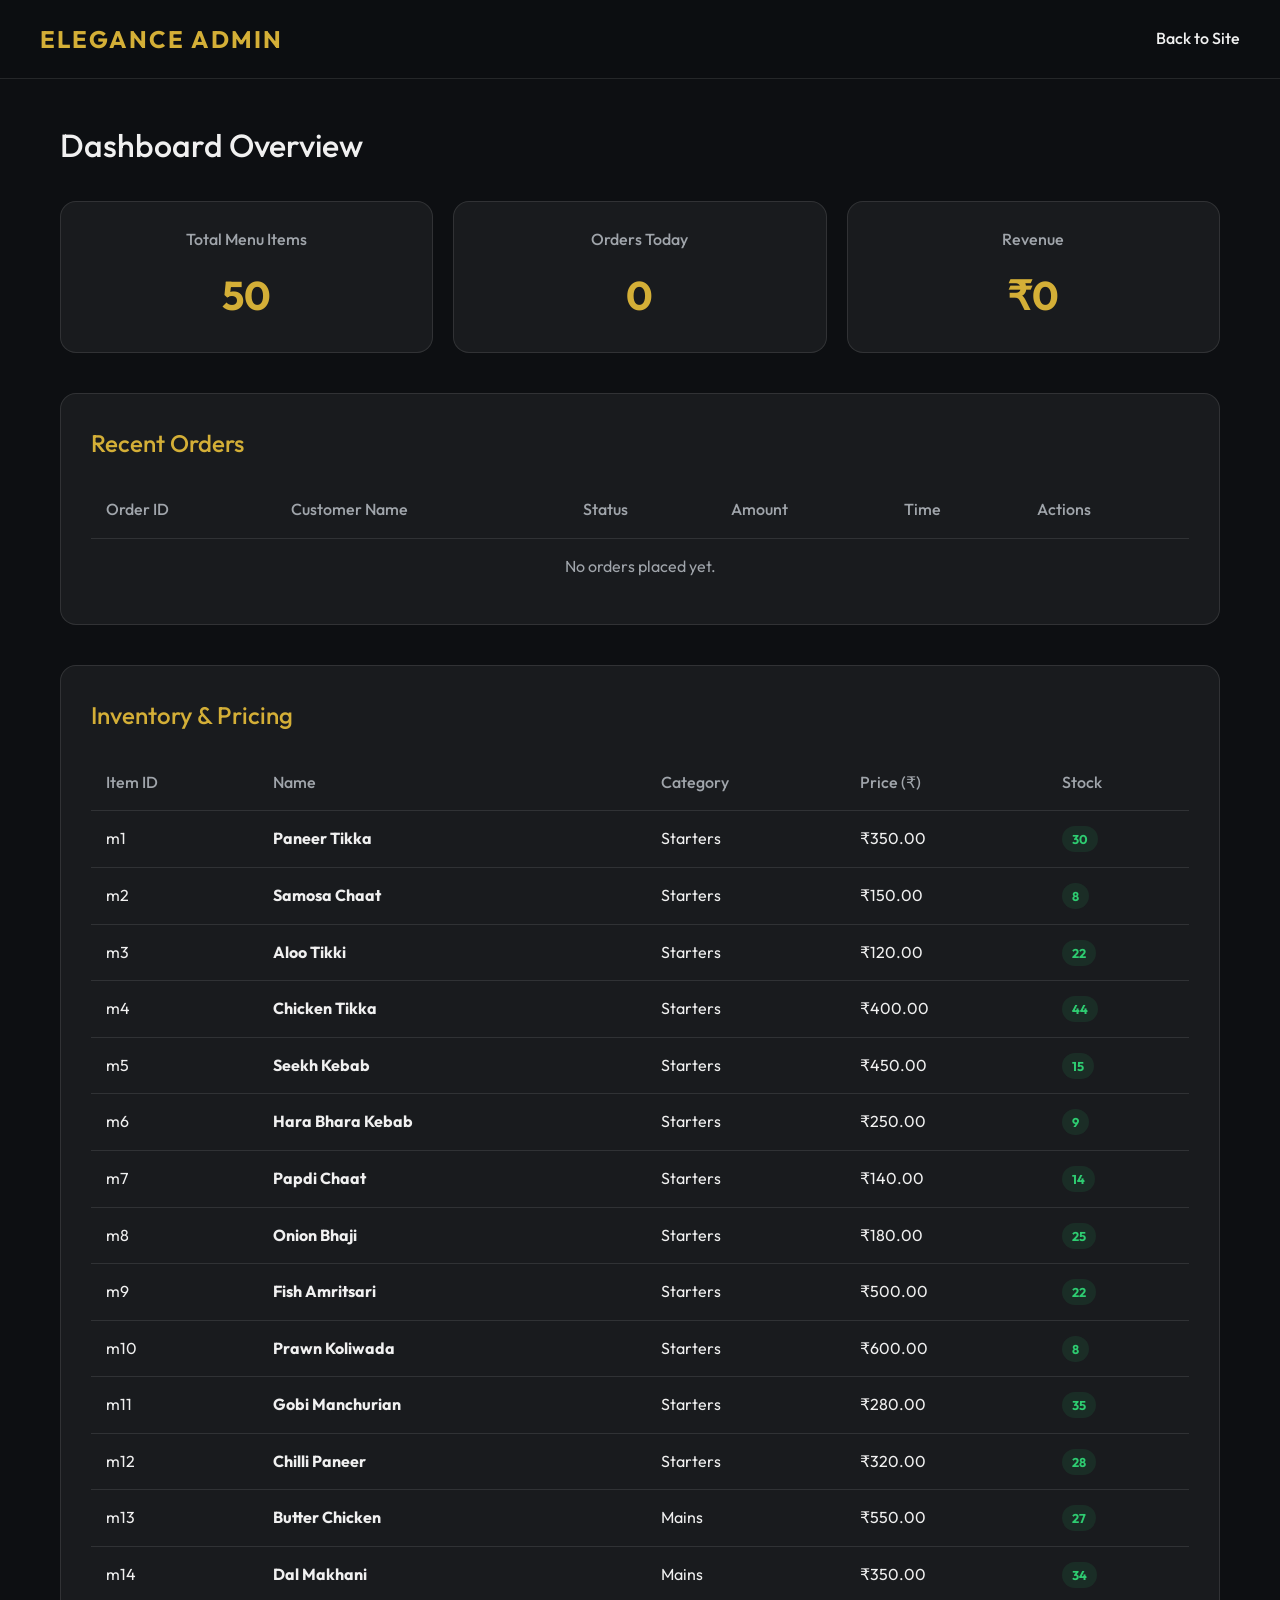
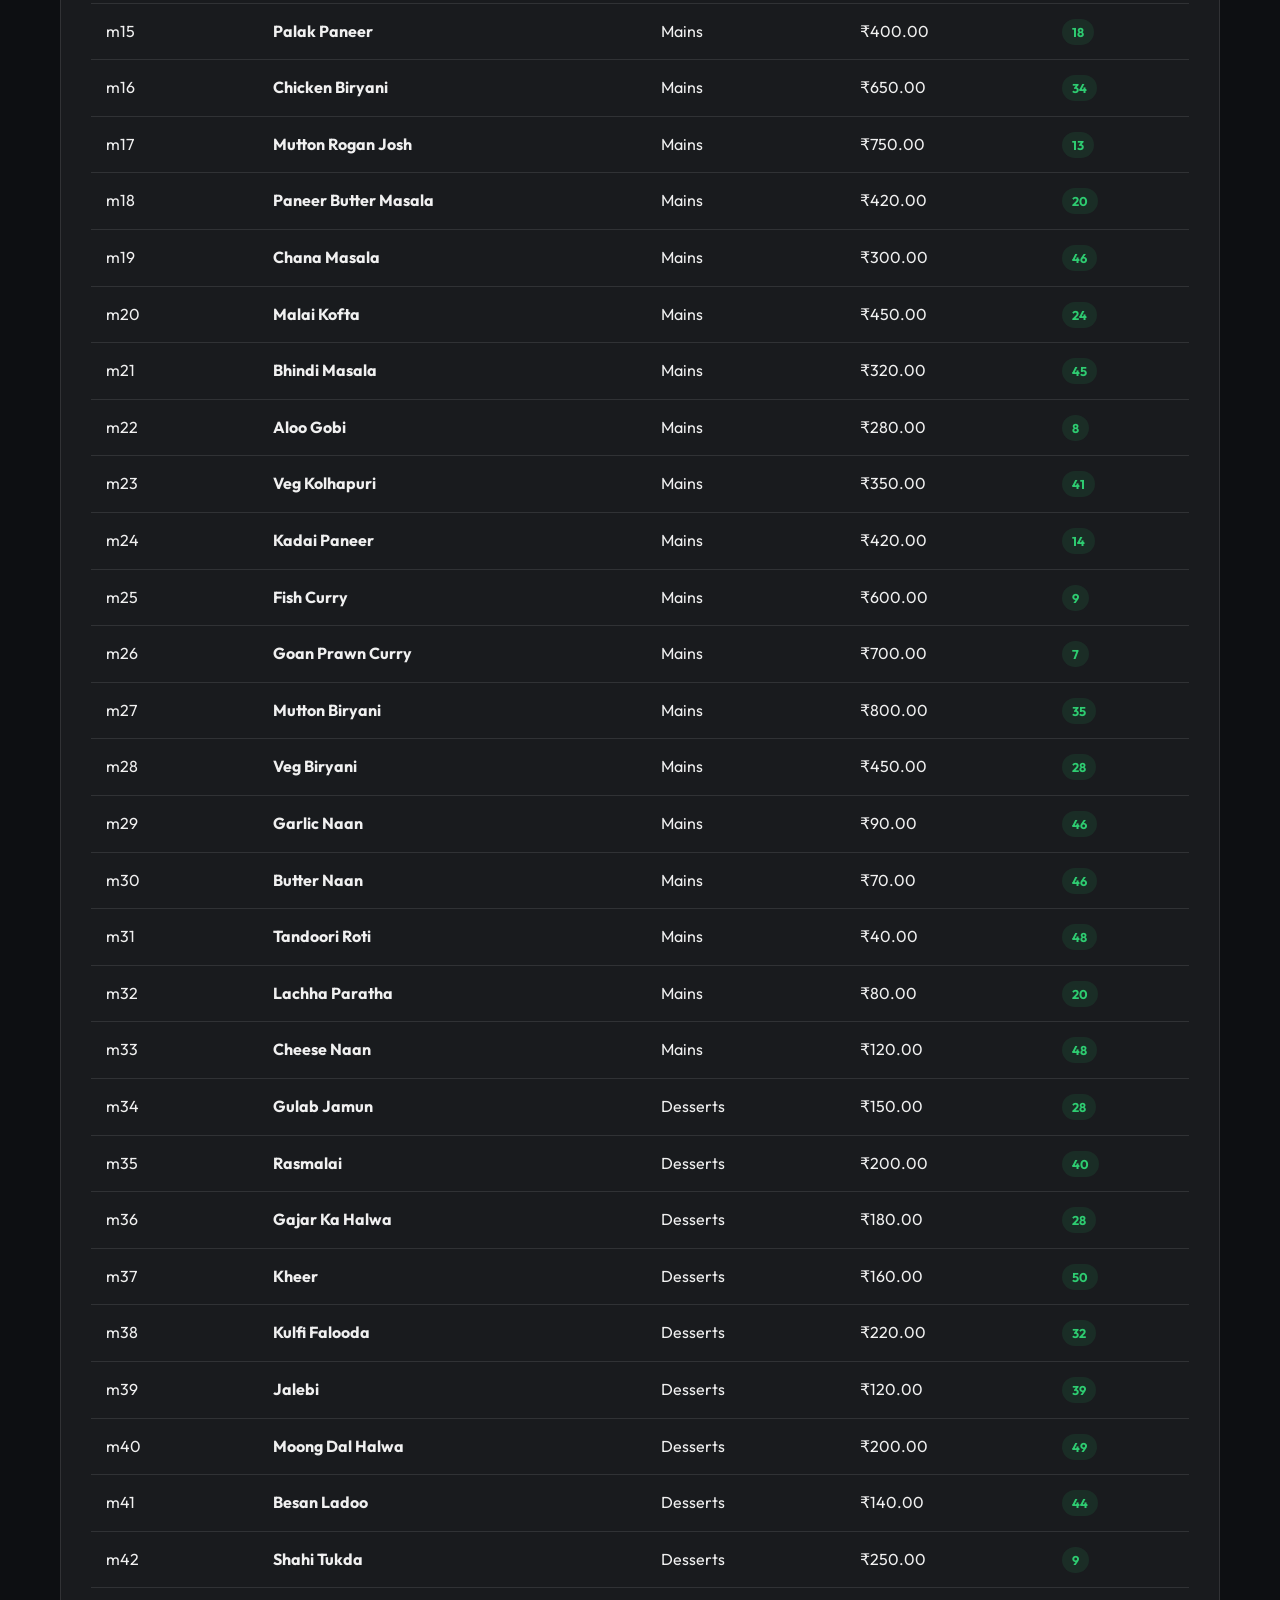
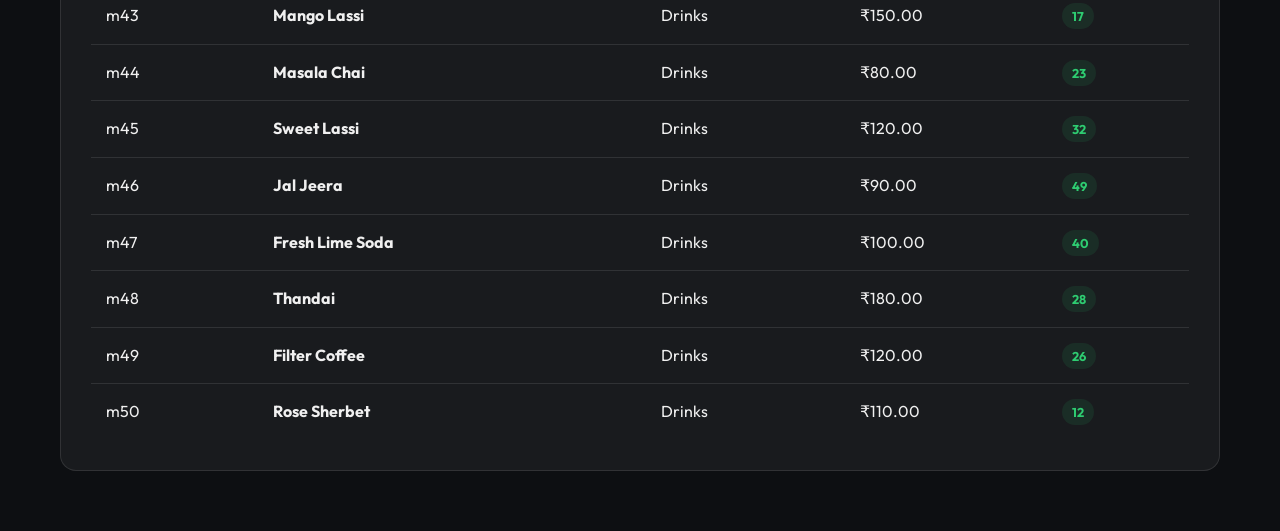
<file: admin.html>
<!DOCTYPE html>
<html lang="en">
<head>
    <meta charset="UTF-8">
    <meta name="viewport" content="width=device-width, initial-scale=1.0">
    <title>Admin Dashboard - Elegance</title>
    <link href="https://fonts.googleapis.com/css2?family=Outfit:wght@300;400;500;600;700&display=swap" rel="stylesheet">
    <link rel="stylesheet" href="css/style.css">
    <style>
        /* Admin specific styles */
        .admin-main { max-width: 1200px; margin: 120px auto 60px; padding: 0 20px; }
        .dashboard-grid { display: grid; grid-template-columns: repeat(auto-fit, minmax(280px, 1fr)); gap: 20px; margin-bottom: 40px; }
        .stat-card {
            background: var(--card-bg); border: 1px solid var(--card-border);
            border-radius: var(--radius); padding: 25px; text-align: center;
        }
        .stat-card h3 { font-size: 1rem; color: var(--text-muted); margin-bottom: 10px; }
        .stat-card .value { font-size: 2.5rem; color: var(--accent-color); font-weight: 700; }
        
        .admin-section { background: var(--card-bg); border: 1px solid var(--card-border); border-radius: var(--radius); padding: 30px; margin-bottom: 40px; }
        .admin-section h2 { margin-bottom: 20px; color: var(--accent-color); font-size: 1.5rem; }
        
        table { width: 100%; border-collapse: collapse; }
        th, td { padding: 15px; text-align: left; border-bottom: 1px solid var(--card-border); }
        th { color: var(--text-muted); font-weight: 500; }
        tr:last-child td { border-bottom: none; }
        tr:hover td { background: rgba(255,255,255,0.05); }
        
        .badge { padding: 5px 10px; border-radius: 20px; font-size: 0.8rem; }
        .badge.success { background: rgba(46, 204, 113, 0.1); color: var(--success); }
        .badge.warning { background: rgba(241, 196, 15, 0.1); color: #f1c40f; }
        .badge.danger { background: rgba(231, 76, 60, 0.1); color: var(--danger); }
    </style>
</head>
<body>
    <header class="glass-header">
        <div class="logo">ELEGANCE ADMIN</div>
        <div class="header-controls">
            <a href="index.html" style="color: var(--text-color); text-decoration: none; font-weight: 500;">Back to Site</a>
        </div>
    </header>

    <main class="admin-main">
        <h1 style="margin-bottom: 30px;">Dashboard Overview</h1>
        <div class="dashboard-grid">
            <div class="stat-card">
                <h3>Total Menu Items</h3>
                <div class="value" id="totalItemsStat">0</div>
            </div>
            <div class="stat-card">
                <h3>Orders Today</h3>
                <div class="value" id="ordersTodayStat">0</div>
            </div>
            <div class="stat-card">
                <h3>Revenue</h3>
                <div class="value" id="revenueStat">₹0</div>
            </div>
        </div>

        <div class="admin-section">
            <h2>Recent Orders</h2>
            <table>
                <thead>
                    <tr>
                        <th>Order ID</th>
                        <th>Customer Name</th>
                        <th>Status</th>
                        <th>Amount</th>
                        <th>Time</th>
                        <th>Actions</th>
                    </tr>
                </thead>
                <tbody id="ordersTableBody">
                    <!-- Populated dynamically by admin.js -->
                </tbody>
            </table>
        </div>

        <div class="admin-section" style="overflow-x: auto;">
            <h2>Inventory & Pricing</h2>
            <table>
                <thead>
                    <tr>
                        <th>Item ID</th>
                        <th>Name</th>
                        <th>Category</th>
                        <th>Price (₹)</th>
                        <th>Stock</th>
                    </tr>
                </thead>
                <tbody id="inventoryTableBody">
                    <!-- Populated via admin.js -->
                </tbody>
            </table>
        </div>
    </main>

    <script src="js/data.js"></script>
    <script src="js/admin.js"></script>
</body>
</html>
</file>
<file: css/style.css>
:root {
    --bg-color: #0d0f12;
    --text-color: #f0f0f0;
    --text-muted: #a0a5ab;
    --accent-color: #d4af37; /* Gold accent */
    --accent-hover: #f1c40f;
    --card-bg: rgba(255, 255, 255, 0.05);
    --card-border: rgba(255, 255, 255, 0.1);
    --glass-shadow: 0 8px 32px 0 rgba(0, 0, 0, 0.37);
    --blur: blur(12px);
    --danger: #e74c3c;
    --success: #2ecc71;
    --font-heading: 'Outfit', sans-serif;
    --font-body: 'Outfit', sans-serif;
    --radius: 16px;
    --transition: all 0.3s cubic-bezier(0.25, 0.8, 0.25, 1);
}

* {
    box-sizing: border-box;
    margin: 0;
    padding: 0;
}

body {
    font-family: var(--font-body);
    background-color: var(--bg-color);
    color: var(--text-color);
    min-height: 100vh;
    line-height: 1.6;
    overflow-x: hidden;
}

h1, h2, h3, h4 {
    font-family: var(--font-heading);
    font-weight: 500;
}

/* Typography elements */
.text-center { text-align: center; }

/* Utilities */
.hidden { display: none !important; }

/* Header */
.glass-header {
    position: fixed;
    top: 0;
    left: 0;
    width: 100%;
    padding: 20px 40px;
    display: flex;
    justify-content: space-between;
    align-items: center;
    background: rgba(13, 15, 18, 0.7);
    backdrop-filter: var(--blur);
    -webkit-backdrop-filter: var(--blur);
    border-bottom: 1px solid var(--card-border);
    z-index: 100;
}

.logo {
    font-size: 1.5rem;
    font-weight: 700;
    letter-spacing: 2px;
    color: var(--accent-color);
}

.header-controls {
    display: flex;
    align-items: center;
    gap: 30px;
}

.time-slot-indicator {
    display: flex;
    align-items: center;
    gap: 8px;
    background: rgba(255,255,255,0.05);
    padding: 8px 16px;
    border-radius: 20px;
    border: 1px solid var(--card-border);
    font-size: 0.9rem;
    transition: var(--transition);
}

.dot {
    width: 8px;
    height: 8px;
    background-color: var(--success);
    border-radius: 50%;
    box-shadow: 0 0 8px var(--success);
}

.cart-btn {
    background: transparent;
    border: none;
    color: var(--text-color);
    cursor: pointer;
    position: relative;
    display: flex;
    align-items: center;
    transition: var(--transition);
}

.cart-btn:hover {
    color: var(--accent-color);
    transform: scale(1.05);
}

.cart-count {
    position: absolute;
    top: -8px;
    right: -12px;
    background: var(--accent-color);
    color: var(--bg-color);
    font-size: 0.75rem;
    font-weight: 700;
    width: 20px;
    height: 20px;
    display: flex;
    align-items: center;
    justify-content: center;
    border-radius: 50%;
}

/* Main */
main {
    padding-top: 100px;
    padding-bottom: 60px;
}

.hero-section {
    text-align: center;
    padding: 60px 20px;
    max-width: 800px;
    margin: 0 auto;
}

.hero-section h1 {
    font-size: 3.5rem;
    margin-bottom: 15px;
    background: linear-gradient(90deg, var(--text-color), var(--text-muted));
    -webkit-background-clip: text;
    background-clip: text;
    -webkit-text-fill-color: transparent;
}

.hero-section p {
    color: var(--text-muted);
    font-size: 1.1rem;
    margin-bottom: 40px;
}

.filter-tabs {
    display: flex;
    justify-content: center;
    flex-wrap: wrap;
    gap: 15px;
}

.tab {
    background: var(--card-bg);
    border: 1px solid var(--card-border);
    color: var(--text-muted);
    padding: 10px 24px;
    border-radius: 30px;
    cursor: pointer;
    font-size: 1rem;
    font-family: inherit;
    transition: var(--transition);
}

.tab:hover {
    background: rgba(255,255,255,0.1);
    color: var(--text-color);
}

.tab.active {
    background: var(--accent-color);
    color: var(--bg-color);
    border-color: var(--accent-color);
    font-weight: 600;
}

/* Menu Grid */
.menu-board {
    padding: 0 40px;
    max-width: 1400px;
    margin: 0 auto;
}

.menu-grid {
    display: grid;
    grid-template-columns: repeat(auto-fill, minmax(300px, 1fr));
    gap: 30px;
}

.food-card {
    background: var(--card-bg);
    border: 1px solid var(--card-border);
    border-radius: var(--radius);
    overflow: hidden;
    backdrop-filter: var(--blur);
    -webkit-backdrop-filter: var(--blur);
    transition: var(--transition);
    display: flex;
    flex-direction: column;
}

.food-card:hover {
    transform: translateY(-5px);
    box-shadow: var(--glass-shadow);
    border-color: rgba(255,255,255,0.2);
}

.card-img {
    width: 100%;
    height: 220px;
    object-fit: cover;
    border-bottom: 1px solid var(--card-border);
}

.card-content {
    padding: 20px;
    display: flex;
    flex-direction: column;
    flex-grow: 1;
}

.card-header {
    display: flex;
    justify-content: space-between;
    align-items: flex-start;
    margin-bottom: 10px;
}

.card-title {
    font-size: 1.25rem;
    font-weight: 600;
}

.card-price {
    font-size: 1.15rem;
    color: var(--accent-color);
    font-weight: 700;
}

.card-desc {
    color: var(--text-muted);
    font-size: 0.9rem;
    margin-bottom: 20px;
    flex-grow: 1;
}

.card-meta {
    display: flex;
    justify-content: space-between;
    align-items: center;
    margin-bottom: 15px;
    font-size: 0.8rem;
    color: var(--text-muted);
}

.stock-pill {
    background: rgba(255,255,255,0.1);
    padding: 4px 10px;
    border-radius: 12px;
}

.stock-pill.low { color: var(--accent-color); }
.stock-pill.out { color: var(--danger); background: rgba(231, 76, 60, 0.1); }

.nutrition-link {
    color: var(--text-muted);
    text-decoration: underline;
    cursor: pointer;
    transition: var(--transition);
}
.nutrition-link:hover { color: var(--text-color); }

.add-btn {
    width: 100%;
    background: transparent;
    border: 1px solid var(--accent-color);
    color: var(--accent-color);
    padding: 12px;
    border-radius: 8px;
    font-family: inherit;
    font-size: 1rem;
    cursor: pointer;
    transition: var(--transition);
}

.add-btn:hover:not(:disabled) {
    background: var(--accent-color);
    color: var(--bg-color);
}

.add-btn:disabled {
    border-color: var(--card-border);
    color: var(--text-muted);
    cursor: not-allowed;
}

/* Recommendations */
.recommendations {
    padding: 60px 40px;
    max-width: 1400px;
    margin: 0 auto;
    border-top: 1px solid var(--card-border);
    margin-top: 60px;
}

.recommendations h2 {
    font-size: 2rem;
    margin-bottom: 30px;
    text-align: center;
}

/* Sidebar Cart */
.sidebar-cart {
    position: fixed;
    top: 0;
    right: -400px;
    width: 400px;
    height: 100vh;
    background: rgba(13, 15, 18, 0.95);
    backdrop-filter: blur(20px);
    border-left: 1px solid var(--card-border);
    z-index: 1000;
    display: flex;
    flex-direction: column;
    transition: right 0.4s cubic-bezier(0.25, 0.8, 0.25, 1);
}

.sidebar-cart.open {
    right: 0;
}

.cart-header {
    display: flex;
    justify-content: space-between;
    align-items: center;
    padding: 24px;
    border-bottom: 1px solid var(--card-border);
}

.close-btn {
    background: none;
    border: none;
    color: var(--text-color);
    font-size: 1.5rem;
    cursor: pointer;
    transition: var(--transition);
}
.close-btn:hover { color: var(--accent-color); }

.cart-items {
    flex-grow: 1;
    overflow-y: auto;
    padding: 24px;
}

.cart-item {
    display: flex;
    justify-content: space-between;
    align-items: center;
    border-bottom: 1px solid var(--card-border);
    padding-bottom: 15px;
    margin-bottom: 15px;
}

.cart-item-info {
    display: flex;
    flex-direction: column;
}

.cart-item-title { font-weight: 500; }
.cart-item-price { color: var(--accent-color); font-size: 0.9rem; }

.cart-item-actions {
    display: flex;
    align-items: center;
    gap: 15px;
}

.cart-item-remove {
    background: transparent;
    border: none;
    color: var(--danger);
    cursor: pointer;
    font-size: 0.9rem;
}

.cart-summary {
    padding: 24px;
    border-top: 1px solid var(--card-border);
    background: rgba(0,0,0,0.2);
}

.summary-line {
    display: flex;
    justify-content: space-between;
    margin-bottom: 15px;
    color: var(--text-muted);
}

.summary-line.total {
    color: var(--text-color);
    font-size: 1.25rem;
    font-weight: 600;
    margin-bottom: 25px;
}

.dynamic-pricing-alert {
    color: var(--accent-color);
    font-size: 0.85rem;
}

.checkout-btn {
    width: 100%;
    padding: 16px;
    background: var(--accent-color);
    color: var(--bg-color);
    border: none;
    border-radius: 8px;
    font-size: 1.1rem;
    font-weight: 600;
    cursor: pointer;
    transition: var(--transition);
}
.checkout-btn:hover { background: var(--accent-hover); }

/* Fixed QR Container */
.fixed-qr-container {
    position: fixed;
    bottom: 30px;
    right: 30px;
    background: #ffffff;
    padding: 20px;
    border-radius: 12px;
    box-shadow: 0 10px 30px rgba(0, 0, 0, 0.5);
    z-index: 50;
    text-align: center;
    border: 3px solid var(--accent-color);
    transition: var(--transition);
    display: flex;
    flex-direction: column;
    align-items: center;
    gap: 15px;
}
.fixed-qr-container:hover {
    transform: translateY(-5px);
    box-shadow: 0 15px 40px rgba(0, 0, 0, 0.7);
}
.qr-label {
    color: #0d0f12;
    font-size: 1rem;
    font-weight: 700;
    text-transform: uppercase;
    letter-spacing: 0.5px;
    padding-bottom: 5px;
}

/* Modals */
.modal-overlay {
    position: fixed;
    top: 0; left: 0; width: 100%; height: 100%;
    background: rgba(0,0,0,0.7);
    backdrop-filter: blur(5px);
    z-index: 2000;
    display: flex;
    align-items: center;
    justify-content: center;
    opacity: 0;
    visibility: hidden;
    transition: var(--transition);
}
.modal-overlay.active {
    opacity: 1;
    visibility: visible;
}

.glass-modal {
    background: rgba(20, 24, 30, 0.85);
    backdrop-filter: blur(25px);
    border: 1px solid var(--card-border);
    padding: 40px;
    border-radius: var(--radius);
    position: relative;
    max-width: 500px;
    width: 90%;
    box-shadow: var(--glass-shadow);
    transform: scale(0.9);
    transition: var(--transition);
}
.modal-overlay.active .glass-modal { transform: scale(1); }

.glass-modal .close-btn {
    position: absolute;
    top: 20px;
    right: 20px;
}

#qrcode {
    display: flex;
    justify-content: center;
    align-items: center;
    width: 120px;
    height: 120px;
    background: #fff;
    overflow: hidden;
}
#qrcode img, #qrcode canvas {
    max-width: 100%;
    max-height: 100%;
}

.nutrition-content { margin-top: 20px; }
.nutrition-row {
    display: flex;
    justify-content: space-between;
    padding: 12px 0;
    border-bottom: 1px solid var(--card-border);
}
.nutrition-row:last-child { border: none; }

/* Responsive */
@media (max-width: 768px) {
    .menu-board { padding: 0 20px; }
    .glass-header { padding: 15px 20px; }
    .hero-section h1 { font-size: 2.5rem; }
    .sidebar-cart { width: 100%; right: -100%; }
}

/* SMART PRICING & QTY CONTROLS */
.mrp-price {
    text-decoration: line-through;
    color: var(--text-muted);
    font-size: 0.9em;
    margin-right: 8px;
}

.final-price {
    font-size: 1.15rem;
    color: var(--text-color);
    font-weight: 700;
}

.discount-tag-text {
    color: var(--success);
    font-size: 0.85em;
    font-weight: 600;
    margin-left: 8px;
}

.card-img-container {
    position: relative;
}

.card-tags {
    position: absolute;
    top: 10px;
    left: 10px;
    display: flex;
    flex-direction: column;
    gap: 5px;
}

.badge {
    background: var(--accent-color);
    color: var(--bg-color);
    padding: 4px 8px;
    border-radius: 4px;
    font-size: 0.75rem;
    font-weight: 700;
    text-transform: uppercase;
}
.badge.discount {
    background: var(--success);
    color: #fff;
}

.qty-controls {
    display: flex;
    align-items: center;
    justify-content: space-between;
    width: 100%;
    background: rgba(255,255,255,0.05);
    border: 1px solid var(--accent-color);
    border-radius: 8px;
    overflow: hidden;
}

.qty-btn {
    background: transparent;
    border: none;
    color: var(--accent-color);
    padding: 12px 15px;
    cursor: pointer;
    font-size: 1.2rem;
    line-height: 1;
    transition: var(--transition);
}

.qty-btn:hover {
    background: var(--accent-color);
    color: var(--bg-color);
}

.qty-display {
    flex-grow: 1;
    text-align: center;
    font-weight: 600;
    color: var(--text-color);
}

.savings-text {
    color: var(--success);
    font-weight: 600;
    font-size: 0.9rem;
    margin-top: 5px;
}

.savings-banner {
    background: rgba(46, 204, 113, 0.1);
    border: 1px solid var(--success);
    color: var(--success);
    padding: 10px;
    border-radius: 8px;
    text-align: center;
    font-weight: 600;
    margin-bottom: 20px;
}
</file>
